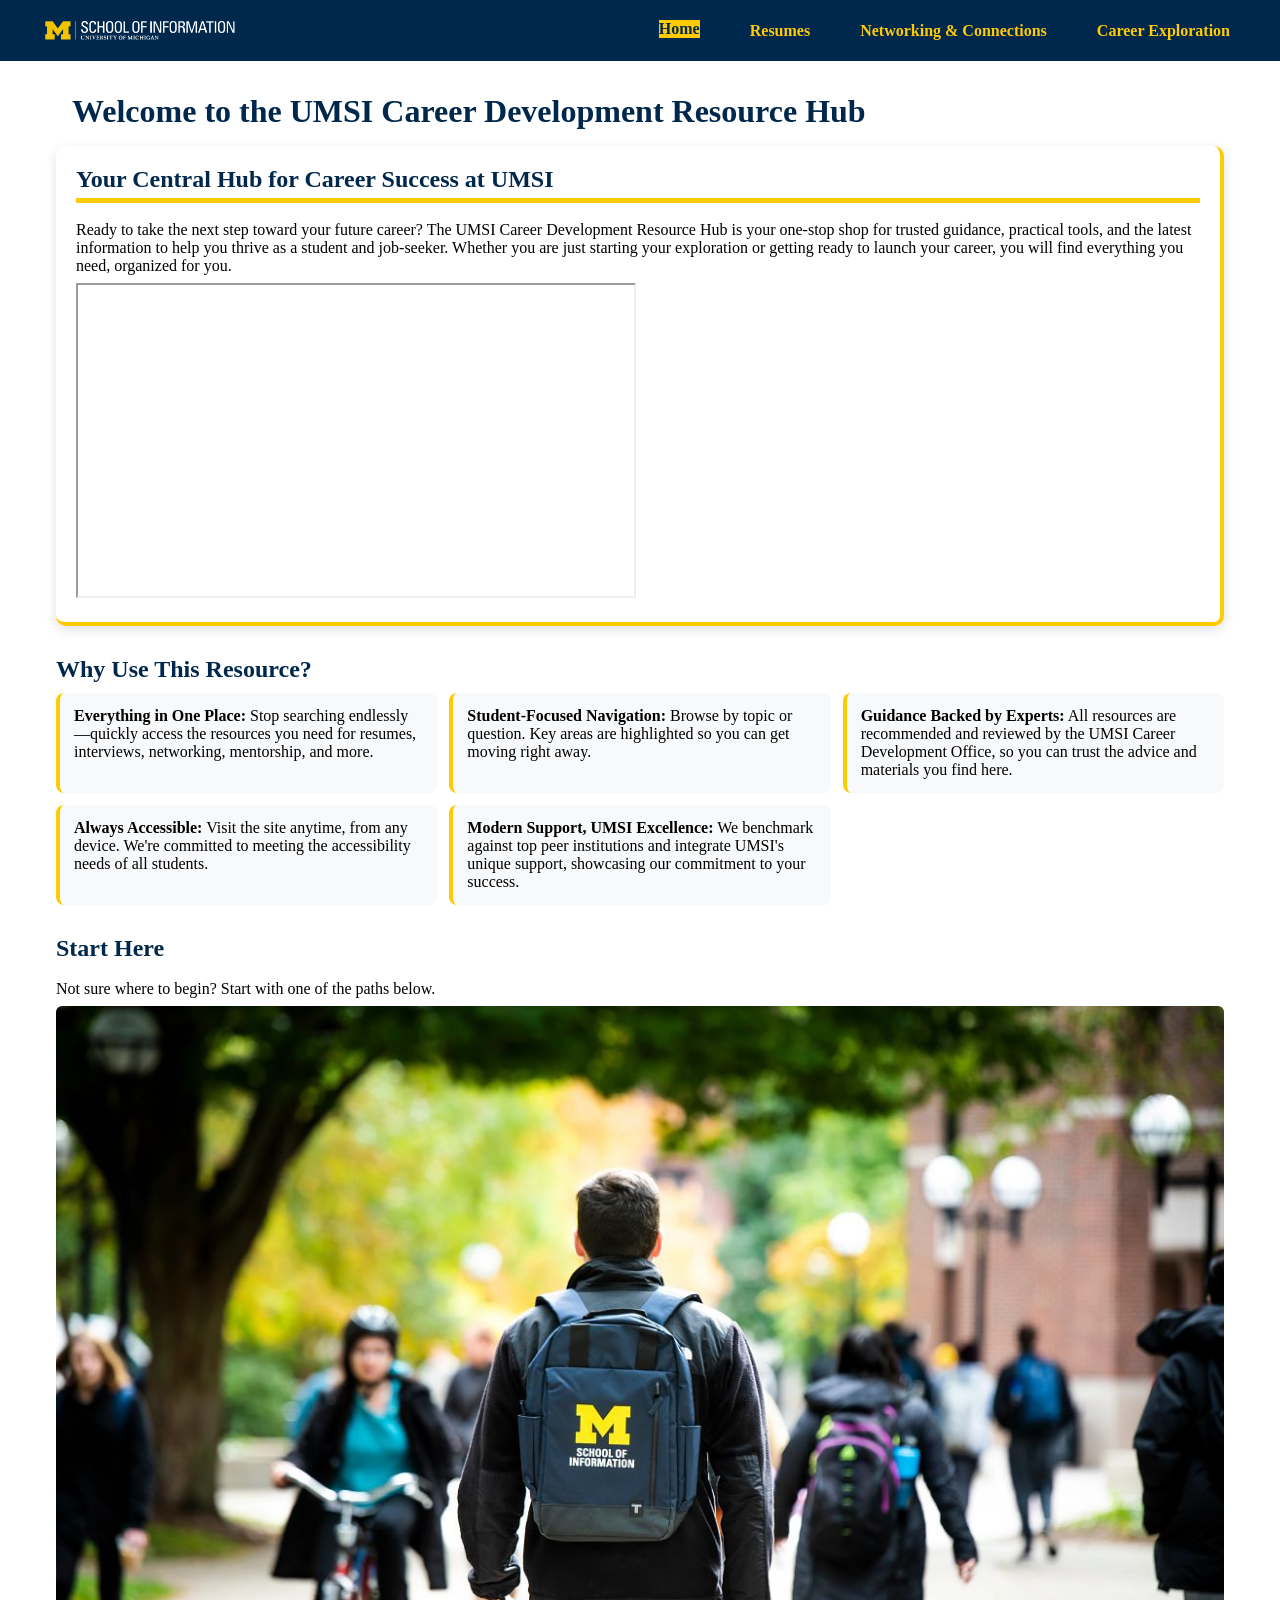
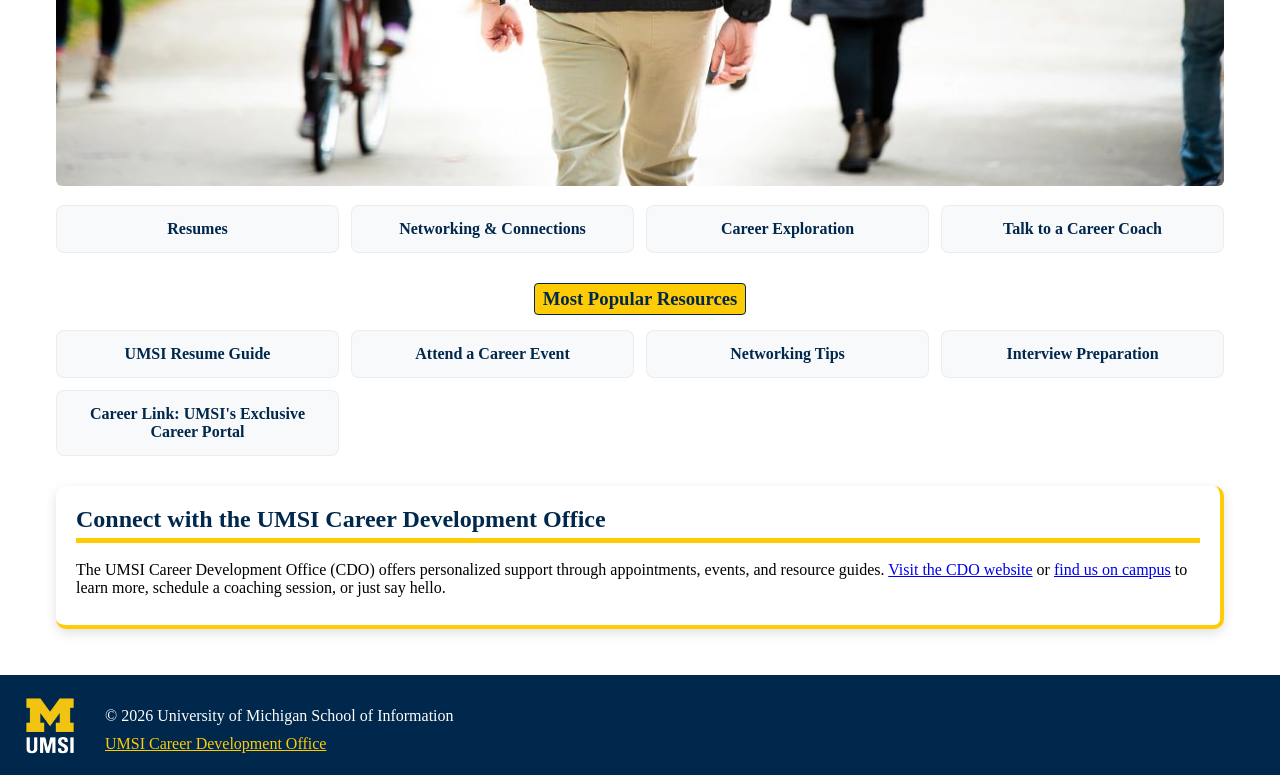
<file: index.html>
<!DOCTYPE html>
<html lang="en">
<head>
    <meta charset="UTF-8">
    <meta name="viewport" content="width=device-width, initial-scale=1.0">
    <title>MSI Career Development Resource Hub</title>
    <link rel="stylesheet" href="css/style.css">
</head>
<body>

    <header>
    <a href = "#main" class="skip-link">Skip to Main Content</a>
      <div class="header-container">
        <img src="images/logo-msi.png" alt="UMSI Long Logo" class="logo">
        <nav>
            <ul class="nav-menu">
                <li><a href = "index.html" class="active">Home</a></li>
                <li><a href = "resume.html">Resumes</a></li>
                <li><a href = "networking.html">Networking & Connections</a></li>
                <li><a href = "career.html">Career Exploration</a></li>
            </ul>
        </nav>
      </div>
  
    </header>
    

    <main id="main">
    <h1>Welcome to the UMSI Career Development Resource Hub</h1>
    <section class="section-card">
      <h2>Your Central Hub for Career Success at UMSI</h2>
      <p>
        Ready to take the next step toward your future career? The UMSI Career Development Resource Hub is your one-stop shop for trusted guidance, practical tools, and the latest information to help you thrive as a student and job-seeker. Whether you are just starting your exploration or getting ready to launch your career, you will find everything you need, organized for you.
      </p>
      <iframe width="560" height="315" src="https://www.youtube.com/embed/GSjGeDYJ5Nk?si=qhxJPRTIT___x8hG" title="YouTube video player" aria-hidden="true" allow="accelerometer; autoplay; clipboard-write; encrypted-media; gyroscope; picture-in-picture; web-share" referrerpolicy="strict-origin-when-cross-origin" allowfullscreen></iframe>
    </section>

    <section>
      <h2>Why Use This Resource?</h2>

      <div class="feature-grid">
        <div class="feature-card"><strong>Everything in One Place:</strong> Stop searching endlessly—quickly access the resources you need for resumes, interviews, networking, mentorship, and more.</div>
        <div class="feature-card"><strong>Student-Focused Navigation:</strong> Browse by topic or question. Key areas are highlighted so you can get moving right away.</div>
        <div class="feature-card"><strong>Guidance Backed by Experts:</strong> All resources are recommended and reviewed by the UMSI Career Development Office, so you can trust the advice and materials you find here.</div>
        <div class="feature-card"><strong>Always Accessible:</strong> Visit the site anytime, from any device. We're committed to meeting the accessibility needs of all students.</div>
        <div class="feature-card"><strong>Modern Support, UMSI Excellence:</strong> We benchmark against top peer institutions and integrate UMSI's unique support, showcasing our commitment to your success.</div>
      </div>
    </section>
        
    <section>
      <h2>Start Here</h2>
      <p>Not sure where to begin? Start with one of the paths below.</p>
      <img src="images/UMSI_CampusFall_UMSIBackpack_02.jpg" alt="A student wears a UMSI backpack in fall on the drag.">
      <div class="path-grid">
        <a href="resume.html" class="path-card">Resumes</a>
        <a href="networking.html" class="path-card">Networking & Connections</a>
        <a href="career.html" class="path-card">Career Exploration</a>
        <a href="https://umich.instructure.com/courses/137916/pages/talk-to-a-career-coach" target="_blank" class="path-card">Talk to a Career Coach</a>
      </div>
    
      <div>
        <div class="center-section"><h3>Most Popular Resources</h3></div>
        
        <div class ="path-grid">
          <a href="https://docs.google.com/document/d/1_1GfDJyVGIgE82MZjVhuWT_aB_2Hcj1NN62FUCXoR_o/edit?tab=t.0" target="_blank" class="path-card">UMSI Resume Guide</a>
          <a href="https://umich.instructure.com/courses/137916/pages/attend-an-event" target="_blank" class="path-card">Attend a Career Event</a>
          <a href="https://docs.google.com/document/d/18HMt79BU8ovGf9z7_P7No5tuwUS6qHNW5u0sgrepLtE/edit?tab=t.0" target="_blank" class="path-card">Networking Tips</a>
          <a href="https://docs.google.com/presentation/d/15n-XqsFEntdbkZz89K-ohf7Or1NnCt5CQNDG-6fh2a0/edit?usp=sharing" target="_blank" class="path-card">Interview Preparation</a>
          <a href="https://si-umich.12twenty.com/Login" target="_blank" class="path-card">Career Link: UMSI's Exclusive Career Portal</a>
        </div>
      </div>
    </section>
    <section class="section-card">
      <h2>Connect with the UMSI Career Development Office</h2>
      <p>
        The UMSI Career Development Office (CDO) offers personalized support through appointments, events, and resource guides. <a href="https://umich.instructure.com/courses/137916" target="_blank">Visit the CDO website</a> or <a href="https://www.si.umich.edu/about-umsi/getting-umsi" target="_blank">find us on campus</a> to learn more, schedule a coaching session, or just say hello.
      </p>
    </section>
       
        <!-- Content taken & modified from UMGPT with the prompt, "Write me a webpage of intro content to help meet the following requirements - this is for the home page": and then pasted in the client objectives & project requirements"
        UMGPT. (2025). UMGPT ( GPT-4.1 August 25th version) [Large language model]. -->
    </main>
    
  <footer class="site-footer">
    <div class="footer-container">
      <img src="images/UMSI_signature_vertical_informal_solidblue.jpg" alt="UMSI logo" class="footer-logo">
      <div class="footer-text">
      <p>© <span id="year"></span> University of Michigan School of Information</p>
      <a href="https://umich.instructure.com/courses/137916" class="footer-link"> UMSI Career Development Office</a>
      </div>
    </div>
  </footer>

<script>
document.getElementById("year").textContent = new Date().getFullYear();
</script>

</body>
</html>
</file>
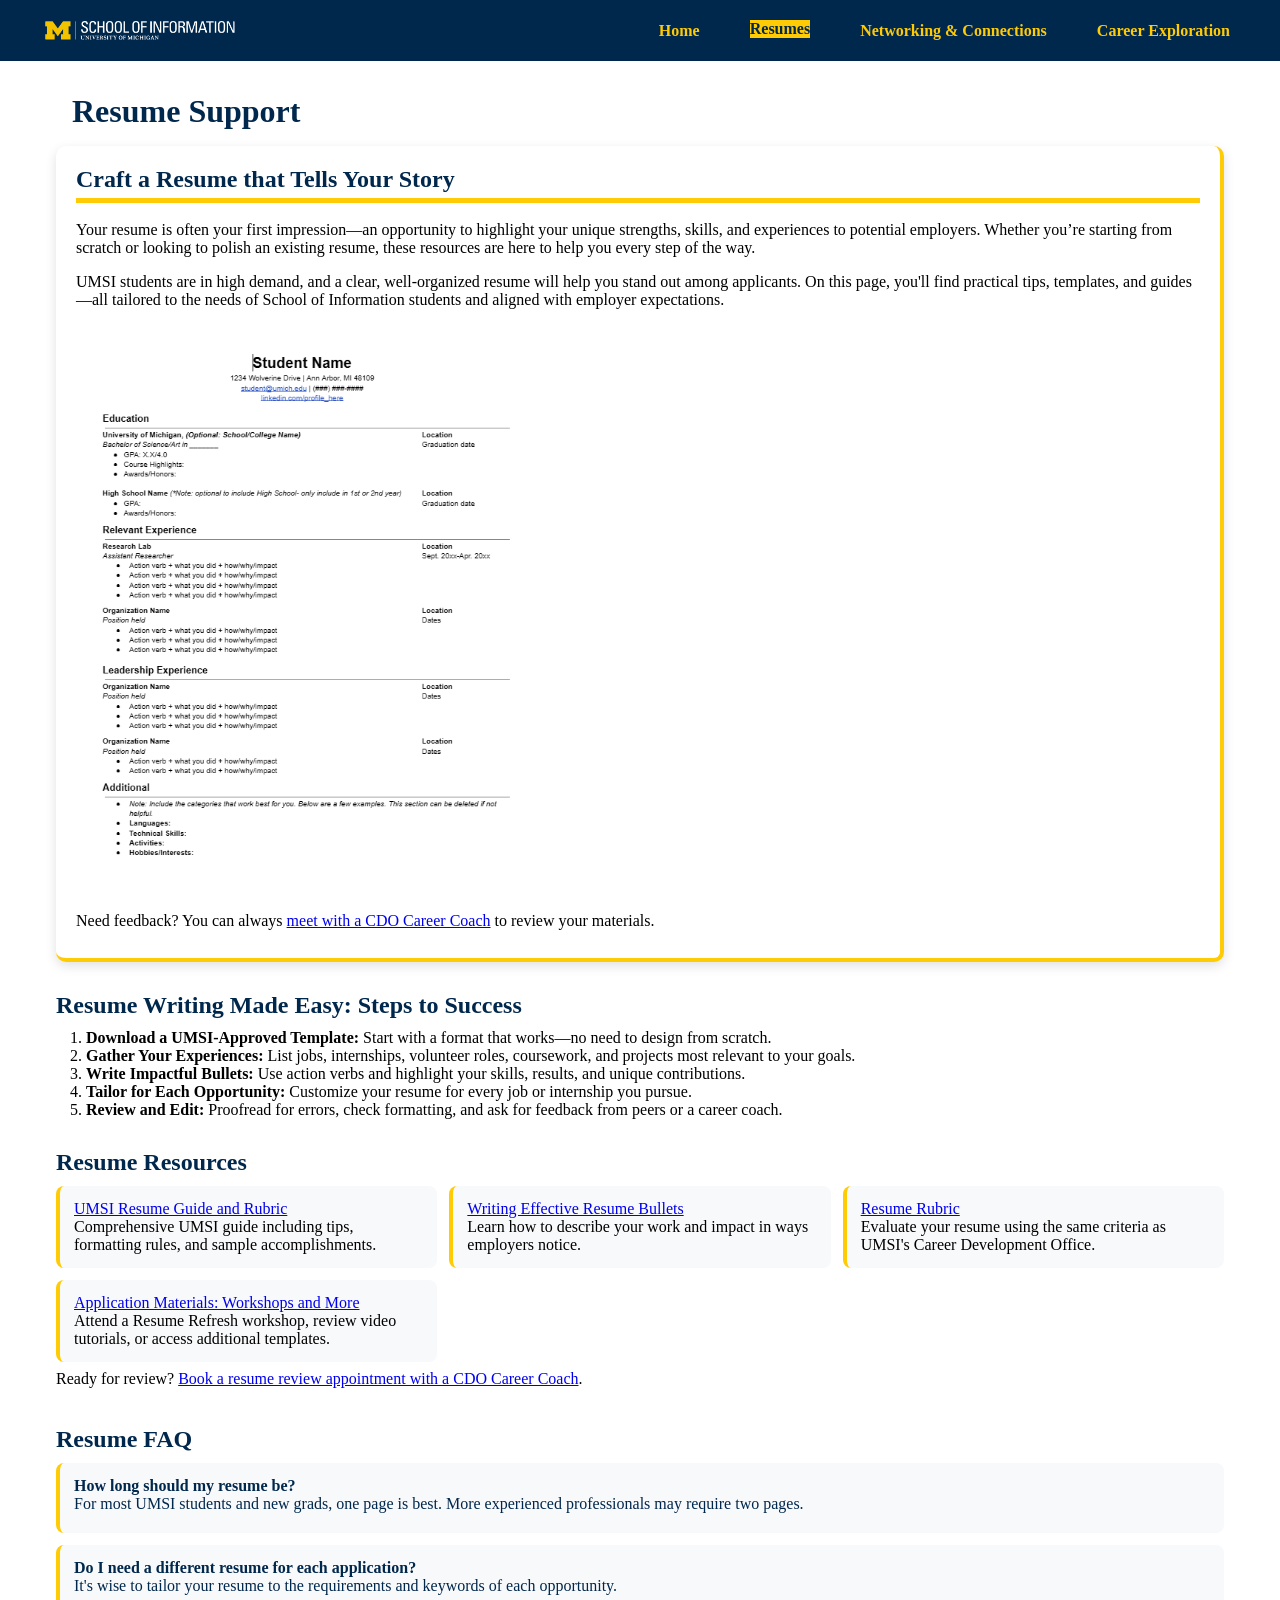
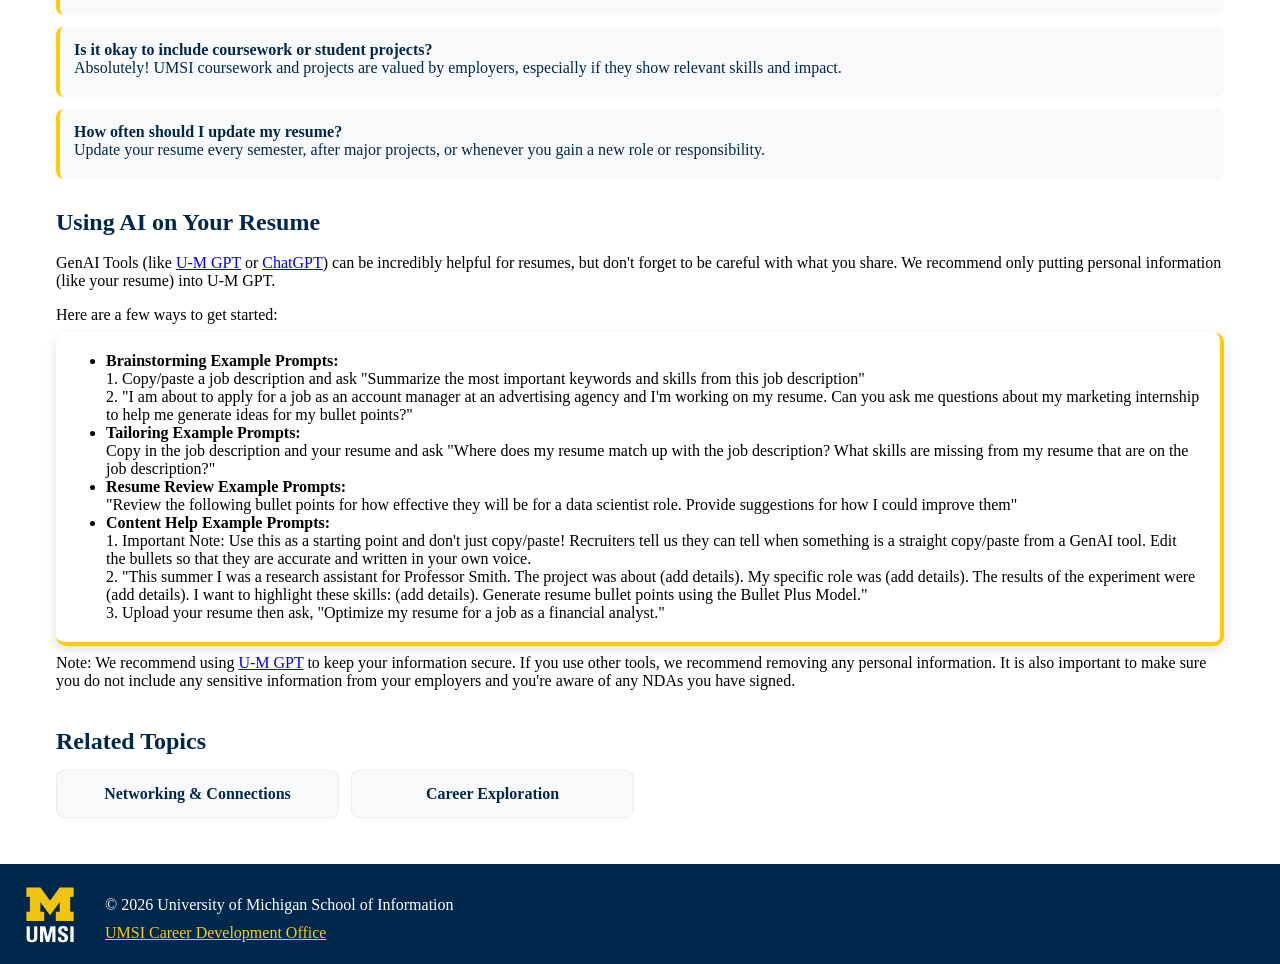
<file: resume.html>
<!DOCTYPE html>
<html lang="en">
<head>
    <meta charset="UTF-8">
    <meta name="viewport" content="width=device-width, initial-scale=1.0">
    <title>Resumes</title>
    <link rel="stylesheet" href="css/style.css">
</head>
<body>

    <header>
  <a href = "#main" class="skip-link">Skip to Main Content</a>
      <div class="header-container">  
        <img src="images/logo-msi.png" alt="UMSI Long Logo" class="logo">
        <nav>
            <ul class="nav-menu">
                <li><a href = "index.html">Home</a></li>
                <li><a href = "resume.html" class="active">Resumes</a></li>
                <li><a href = "networking.html">Networking & Connections</a></li>
                <li><a href = "career.html">Career Exploration</a></li>
            </ul>
        </nav>
      </div>
        
    </header>
    
  <main id="main">
  <h1>Resume Support</h1>
  
  <section class="section-card">
    <h2>Craft a Resume that Tells Your Story</h2>
    <p>
      Your resume is often your first impression—an opportunity to highlight your unique strengths, skills, and experiences to potential employers. Whether you’re starting from scratch or looking to polish an existing resume, these resources are here to help you every step of the way.
    </p>
    <p>
      UMSI students are in high demand, and a clear, well-organized resume will help you stand out among applicants. On this page, you'll find practical tips, templates, and guides—all tailored to the needs of School of Information students and aligned with employer expectations.
    </p>
    <img src="images/ResumeTemplate.png" alt="Sample UMSI Resume Template" width="500">
    <p>
      Need feedback? You can always <a href="https://umich.instructure.com/courses/137916/pages/talk-to-a-career-coach" target="_blank">meet with a CDO Career Coach</a> to review your materials.
    </p>
  </section>
  
  <section>
    <h2>Resume Writing Made Easy: Steps to Success</h2>
    <ol>
      <li><strong>Download a UMSI-Approved Template:</strong> Start with a format that works—no need to design from scratch.</li>
      <li><strong>Gather Your Experiences:</strong> List jobs, internships, volunteer roles, coursework, and projects most relevant to your goals.</li>
      <li><strong>Write Impactful Bullets:</strong> Use action verbs and highlight your skills, results, and unique contributions.</li>
      <li><strong>Tailor for Each Opportunity:</strong> Customize your resume for every job or internship you pursue.</li>
      <li><strong>Review and Edit:</strong> Proofread for errors, check formatting, and ask for feedback from peers or a career coach.</li>
    </ol>
  </section>

  <section>
    <h2>Resume Resources</h2>
    <div class="feature-grid">
      <div class="feature-card">
        <a href="https://docs.google.com/document/d/1_1GfDJyVGIgE82MZjVhuWT_aB_2Hcj1NN62FUCXoR_o/edit?tab=t.0" target="_blank">
          UMSI Resume Guide and Rubric
        </a> <br>
        Comprehensive UMSI guide including tips, formatting rules, and sample accomplishments.
      </div>
      <div class="feature-card">
        <a href="https://docs.google.com/document/d/1-EVZYH_Fic4mfLVGOXyHTSeRwBWmmi2WHSgGDLGGPEs/edit?tab=t.0" target="_blank">
          Writing Effective Resume Bullets
        </a> <br>
        Learn how to describe your work and impact in ways employers notice.
      </div>
      <div class="feature-card">
        <a href="https://docs.google.com/document/d/1vJMfgw9nwpHN9Sy0L0RP0aNBbaDSsiLPc2vy-doac6s/edit?tab=t.0" target="_blank">
          Resume Rubric
        </a> <br>
        Evaluate your resume using the same criteria as UMSI's Career Development Office.
      </div>
      <div class="feature-card">
        <a href="https://docs.google.com/document/d/1vJMfgw9nwpHN9Sy0L0RP0aNBbaDSsiLPc2vy-doac6s/edit?tab=t.0" target="_blank">
          Application Materials: Workshops and More
        </a> <br>
        Attend a Resume Refresh workshop, review video tutorials, or access additional templates.
      </div>
    </div>
    <p>
      Ready for review? <a href="https://umich.instructure.com/courses/137916/pages/talk-to-a-career-coach" target="_blank">Book a resume review appointment with a CDO Career Coach</a>.
    </p>
  </section>

  <section>
    <h2>Resume FAQ</h2>
    <div class="faq-list">
      <div class="faq-item">
        <div class="faq-question">
          <strong>How long should my resume be?</strong><br>
          For most UMSI students and new grads, one page is best. More experienced professionals may require two pages.
        </div>
      </div>
      <div class="faq-item">
        <div class="faq-question">
          <strong>Do I need a different resume for each application?</strong><br>
          It's wise to tailor your resume to the requirements and keywords of each opportunity.
        </div>
      </div>
      <div class="faq-item">
        <div class="faq-question">
          <strong>Is it okay to include coursework or student projects?</strong><br>
          Absolutely! UMSI coursework and projects are valued by employers, especially if they show relevant skills and impact.
        </div>
      </div>
      <div class="faq-item">
        <div class="faq-question">
          <strong>How often should I update my resume?</strong><br>
          Update your resume every semester, after major projects, or whenever you gain a new role or responsibility.
        </div>
      </div>
    </div>
  </section>
          <!-- Content taken & modified from UMGPT with the prompt, "for the same content write me some intro content and resources for a resume page" - this was after I had asked for content for the home page.
        UMGPT. (2025). UMGPT (GPT-4.1 August 25th version) [Large language model]. -->

  <section>
    <h2>Using AI on Your Resume</h2>
    <p>
      GenAI Tools (like <a href='https://genai.umich.edu/'>U-M GPT</a> or <a href='https://chatgpt.com/'>ChatGPT</a>) 
      can be incredibly helpful for resumes, but don't forget to be careful with what you share. We recommend only putting personal information (like your resume) into U-M GPT.
    </p>
    <p>
      Here are a few ways to get started:
    </p>
    <div class="section-card">
    <ul>
      <li><strong>Brainstorming Example Prompts:</strong><br>1. Copy/paste a job description and ask "Summarize the most important keywords and skills from this job description"
        <br>2. "I am about to apply for a job as an account manager at an advertising agency and I'm working on my resume. Can you ask me questions about my marketing internship to help me generate ideas for my bullet points?"</li>
      <li><strong>Tailoring Example Prompts:</strong>
        <br>Copy in the job description and your resume and ask "Where does my resume match up with the job description? What skills are missing from my resume that are on the job description?"</li>
      <li><strong>Resume Review Example Prompts:</strong>
        <br>"Review the following bullet points for how effective they will be for a data scientist role. Provide suggestions for how I could improve them"</li>
      <li><strong>Content Help Example Prompts:</strong>
        <br>1. Important Note: Use this as a starting point and don't just copy/paste! Recruiters tell us they can tell when something is a straight copy/paste from a GenAI tool. Edit the bullets so that they are accurate and written in your own voice.
        <br>2. "This summer I was a research assistant for Professor Smith. The project was about (add details). My specific role was (add details). The results of the experiment were (add details). I want to highlight these skills: (add details). Generate resume bullet points using the Bullet Plus Model."
        <br>3. Upload your resume then ask, "Optimize my resume for a job as a financial analyst."
      </li>
    </ul>
    </div>
    <p>
      Note: We recommend using <a href='https://genai.umich.edu/'>U-M GPT</a> to keep your information secure. If you use other tools, we recommend removing any personal information. It is also important to make sure you do not include any sensitive information from your employers and you're aware of any NDAs you have signed.
    </p>
  </section>

  <section>
    <h2>Related Topics</h2>
      <div class="path-grid">
        <a href="networking.html" class="path-card">Networking & Connections</a>
        <a href="career.html" class="path-card">Career Exploration</a>
      </div>
  </section>
 
    </main>

    <footer class="site-footer">
    <div class="footer-container">
      <img src="images/UMSI_signature_vertical_informal_solidblue.jpg" alt="UMSI logo" class="footer-logo">
      <div class="footer-text">
      <p>© <span id="year"></span> University of Michigan School of Information</p>
      <a href="https://umich.instructure.com/courses/137916" class="footer-link"> UMSI Career Development Office</a>
      </div>
    </div>
    </footer>
<script>
document.getElementById("year").textContent = new Date().getFullYear();
</script>    
</body>

</html>
</file>
<file: css/style.css>
/* CSS RESET */
* {
    margin: 0;
    padding: 0;
    box-sizing: border-box;
}

p {
    padding-top: 8px;
    padding-bottom: 8px;
}

.skip-link{
    position: absolute;
    left: -9999px;
    top: auto;
    width: 1px;
    height: 1px;
    overflow: hidden;
}

.skip-link:focus {
    position: static;
    width: auto;
    height: auto;
    margin: 10px;
    padding: 10px;
    background-color: #00274C;
    color: #fff;
    z-index: 1000;
}

header{
    position: static;
}

.header-container {
    display: flex;
    flex-direction:column;
    background-color: #00274C;
    width: 100%;
    align-items: stretch;
}

.logo{
    margin: 40px auto 20px auto;
    padding: 5px;
    width: 350px;
}

.nav-menu{
    display:grid;
    grid-template-columns: repeat(4,1fr);
    list-style:none;
    padding:0;
    margin-top:10px;
    text-align:center;
    margin: 0;
    width: 100%;
    background-color: #00274C;
    border-top: 1px solid #FFFFFF;
}

.nav-menu li{
    display:flex;
    justify-content:center;
    align-items:center;
    border: 1px solid #FFFFFF;
}

.nav-menu a{
    color:#FFCB05;
    text-decoration:none;
    margin:10px;
    font-weight:600;
}

.nav-menu a:hover{
    background-color:#FFCB05;
    color:#00274C;
}

.nav-menu a.active{
    background-color: #FFCB05;
    color: #00274C;
    font-weight: bold;
    border-bottom: 3px solid #00274C;
}

.site-footer{
    background-color:#00274C;
    color:white;
    padding:20px;
}

.footer-container{
    display:grid;
    grid-template-columns: auto 1fr;
    align-items:center;
    gap:25px;
}

.footer-logo{
    width:60px;
}

.footer-text p{
    margin:2px 0;
}

.footer-link{
    color:#FFCB05;
}

main{
    padding:16px;
    max-width:700px;
    margin:auto;
}

section{
    margin-bottom:30px;
}

img{
    max-width:100%;
    height:auto;
    border-radius:6px;
}

iframe{
    width:100%;
    max-width:560px;
}

h1{
    padding:16px;
    color:#00274C;
}

h2{
    color:#00274C;
    margin-bottom:10px;
    margin-top: 0;
}

.section-card{
    background:white;
    padding:20px;
    border-radius:10px;
    box-shadow:0 4px 12px rgba(0,0,0,0.12);
    border-right:4px solid #FFCB05;
    border-bottom:4px solid #FFCB05;
}

.section-card h2{
    border-bottom:5px solid #FFCB05;
    padding-bottom:5px;
}

.feature-grid{
    display:grid;
    grid-template-columns:1fr 1fr;
    gap:12px;
}

.feature-card{
    background:#f8f9fb;
    padding:14px;
    border-radius:8px;
    border-left:4px solid #FFCB05;
}

.path-grid{
    display:grid;
    grid-template-columns:repeat(2,1fr);
    gap:12px;
    margin-top:15px;
}

.path-card{
    background:#f8f9fb;
    padding:14px;
    border-radius:8px;
    text-align:center;
    text-decoration:none;
    font-weight:600;
    color:#00274C;
    border:1px solid rgba(0,0,0,0.05);
    display:flex;
    align-items:center;
    justify-content:center;
}

.path-card:hover{
    background:#FFCB05;
    color:#00274C;
}

h3{
    margin-top: 30px;
    margin-bottom: 0px;
    color:#00274C;
    background-color: #FFCB05;
    display:inline-block;
    padding:4px 8px;
    border-radius:4px;
    border: 1px solid #00274C;
}

.center-section{
    text-align:center;
}

.faq-list{
    display:grid;
    gap:12px;
}

.faq-item{
    background:#f8f9fb;
    padding:14px;
    border-radius:8px;
    border-left:4px solid #FFCB05;
}

.faq-question{
    color:#00274C;
    margin-bottom:6px;
}

.faq-answer{
    color: #000;
    line-height:1.5;
}

ol, ul {
    padding-left: 20px;
    margin-left: 10px;
}

.path-card, .feature-card{
    transition: transform 0.3s ease, box-shadow 0.3s ease;
}

.path-card:hover, .feature-card:hover{
    transform: translateY(-6px);
    box-shadow: 0 8px 20px rgba(0,0,0,0.2);
}

@media (min-width:768px){
    .header-container{
        flex-direction: row;
        justify-content: space-between;
        align-items: center;
        padding: 10px 40px;
    }

    .logo{
        width: 200px;
        margin: 0;
    }

    .nav-menu{
        display: flex;
        gap: 30px;
        border: none;
    }

    .nav-menu li{
        border: none;
    }

    main{
        max-width: 1200px;
    }

    .feature-grid{
        grid-template-columns: repeat(3, 1fr);
    }

    .path-grid{
        grid-template-columns: repeat(4, 1fr);
    }

    .section-content{
        display: flex;
        gap: 30px;
        align-items: flex-start;
    }

    .text-content{
        flex: 1.5;
    }

    .section-content img{
        flex: 1;
        max-width: 300px;
    }

    .side-content{
        flex: 1;
    }


    .section-card img{
        width: 40%;
    }
}
</file>
